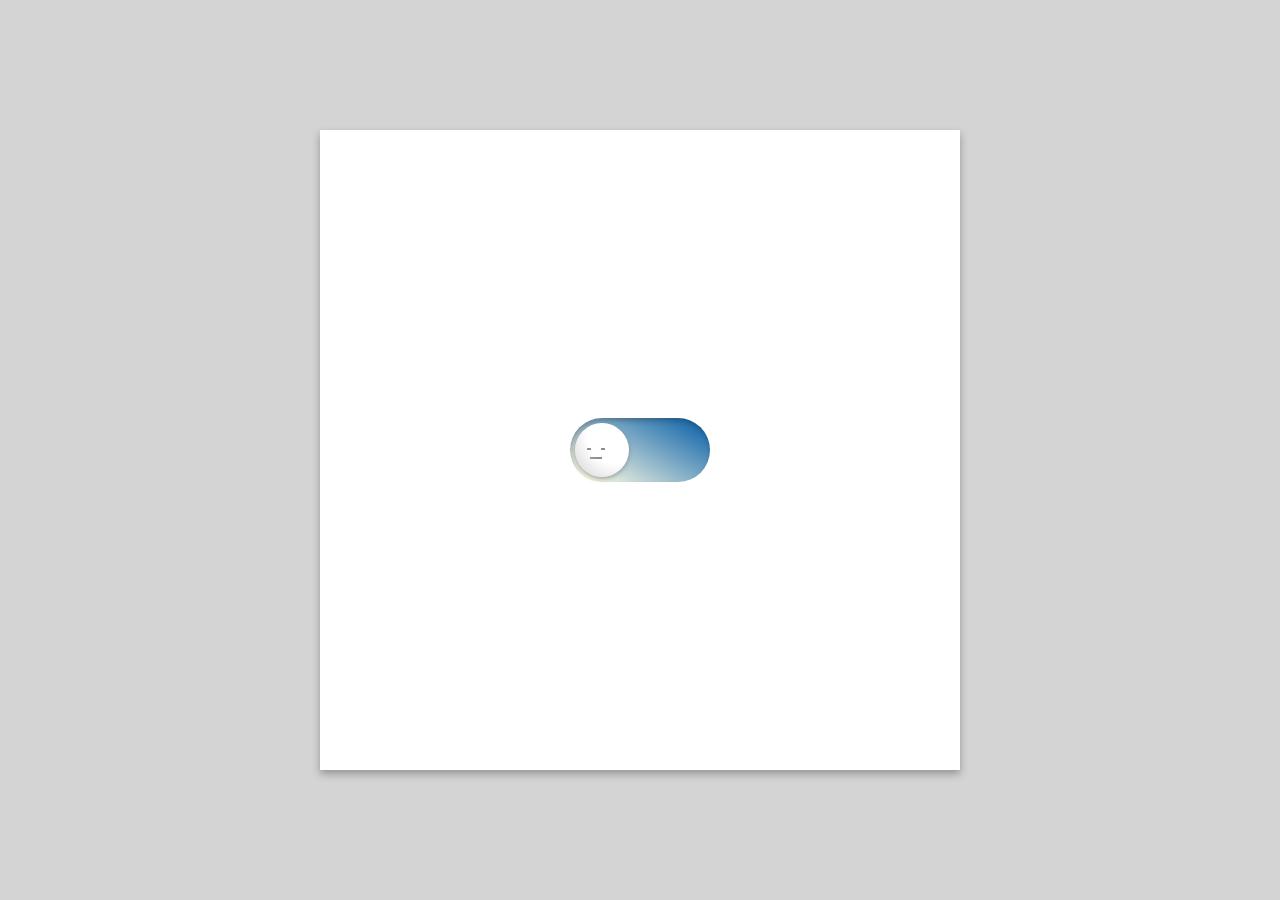
<file: buttons/btn_face/face.html>
<!DOCTYPE html>
<html lang="en">

<head>
	<meta charset="UTF-8">
	<meta name="viewport" content="width=device-width, initial-scale=1.0">
	<meta http-equiv="X-UA-Compatible" content="ie=edge">
	<title>faceBtn</title>
	<link rel="stylesheet" href="./face.css">
</head>

<body>
	<div class="wrap">
		<div class="btn_bg" onclick="btnClick()">
			<div class="btn">
				<div class="btn_face">
					<div class="sq sq_front">
						<div class="left_eye"></div>
						<div class="right_eye"></div>
						<div class="mouth"></div>
					</div>
					<div class="sq sq_left"></div>
					<div class="sq sq_back">
						<div class="left_eye"></div>
						<div class="right_eye"></div>
						<div class="mouth"></div>
					</div>
					<div class="sq sq_right"></div>
				</div>
			</div>
		</div>
	</div>
</body>

</html>
<script>
	const btnToggle = document.getElementsByClassName('btn');
	const btnBgToggle = document.getElementsByClassName('btn_bg');
	const btnFaceToggle = document.getElementsByClassName('btn_face')

	function btnClick() {
		btnToggle[0].classList.toggle('btn_open')
		btnBgToggle[0].classList.toggle('btn_bg_open')
		btnFaceToggle[0].classList.toggle('btn_face_open')
	}
</script>
</file>
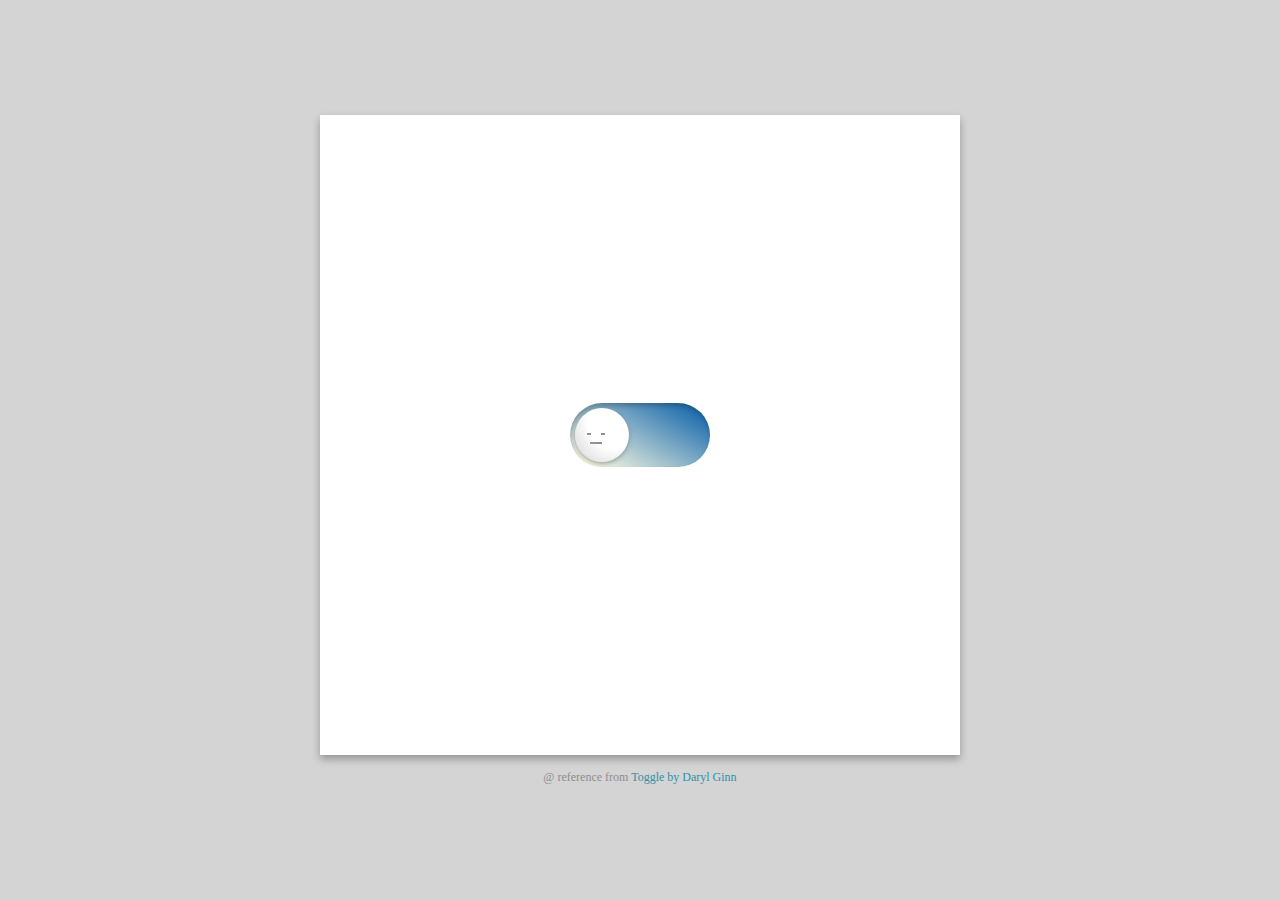
<file: CSS/btn_face/faceBtn.html>
<!DOCTYPE html>
<html lang="en">

<head>
	<meta charset="UTF-8">
	<meta name="viewport" content="width=device-width, initial-scale=1.0">
	<meta http-equiv="X-UA-Compatible" content="ie=edge">
	<title>faceBtn</title>
	<link rel="stylesheet" href="./faceBtn.css">
</head>

<body>
	<div class="wrap">
		<div class="btn_bg" onclick="btnClick()">
			<div class="btn">
				<div class="btn_face">
					<div class="sq sq_front">
						<div class="left_eye"></div>
						<div class="right_eye"></div>
						<div class="mouth"></div>
					</div>
					<div class="sq sq_left"></div>
					<div class="sq sq_back">
						<div class="left_eye"></div>
						<div class="right_eye"></div>
						<div class="mouth"></div>
					</div>
					<div class="sq sq_right"></div>
				</div>
			</div>
		</div>
	</div>
	<div class="info">
		@ reference from
		<a href="https://dribbble.com/shots/4318035-Toggle">Toggle by Daryl Ginn</a>
	</div>
</body>

</html>
<script>
	const btnToggle = document.getElementsByClassName('btn');
	const btnBgToggle = document.getElementsByClassName('btn_bg');
	const btnFaceToggle = document.getElementsByClassName('btn_face')

	function btnClick() {
		btnToggle[0].classList.toggle('btn_open')
		btnBgToggle[0].classList.toggle('btn_bg_open')
		btnFaceToggle[0].classList.toggle('btn_face_open')
	}
</script>
</file>
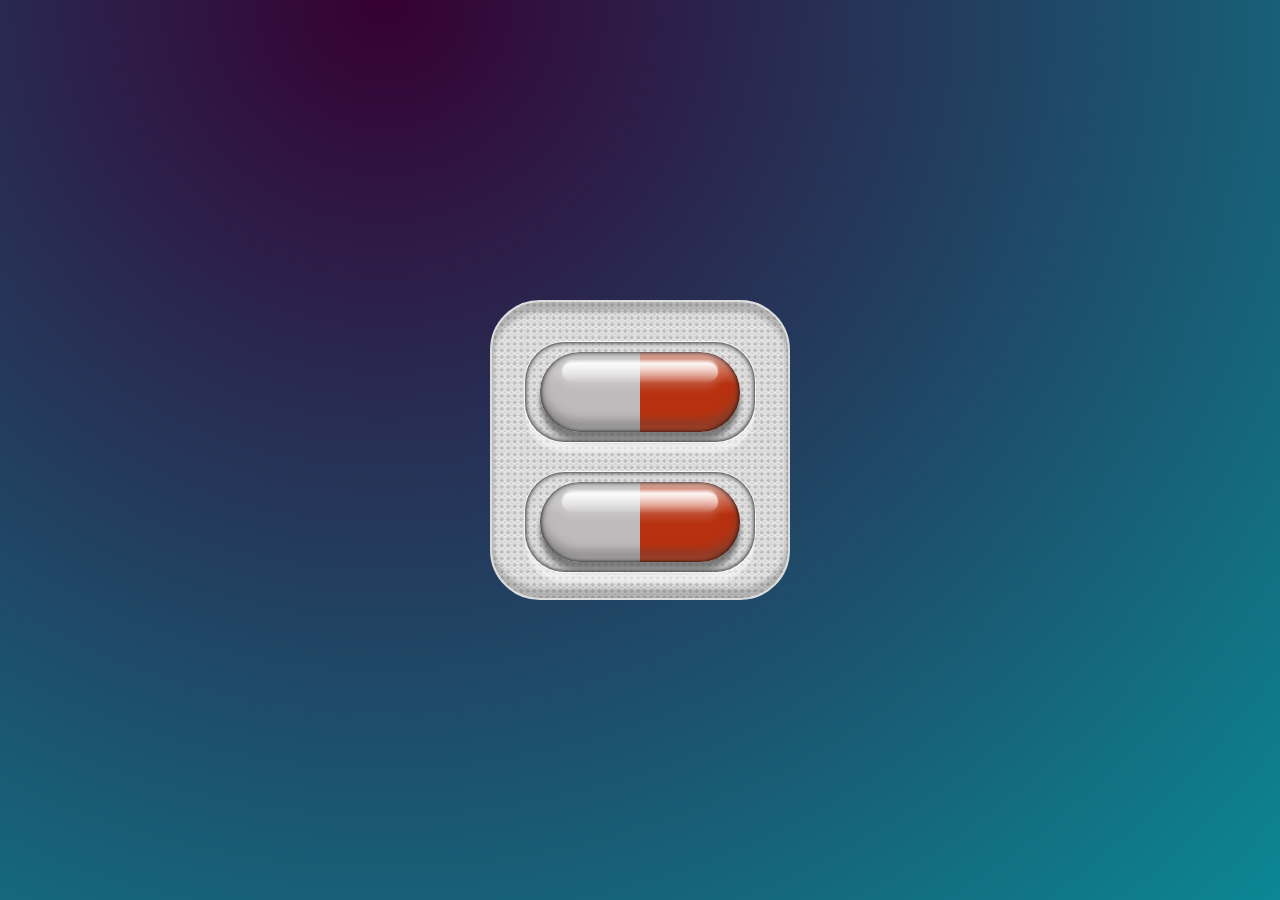
<file: CSS/capsule/capsule.html>
<!DOCTYPE html>
<html lang="en">

<head>
	<meta charset="UTF-8">
	<title>capsule</title>
	<style type="text/css">
		* {
			margin: 0;
			padding: 0;
			list-style: none;
			box-sizing: border-box;
			font-size: 'Noto Sans TC', 'Microsoft JhengHei', 'Arial'
		}

		body {
			background-image: -webkit-radial-gradient(30% 0%, farthest-corner circle, #360033 0px, #0b8793 100%);
			background-repeat: no-repeat;
			height: 100vh;
			display: flex;
			justify-content: center;
			align-items: center;
		}

		.body {
			width: 300px;
			height: 300px;
			border: 2px solid #ddd;
			border-radius: 50px;
			background-color: rgba(190, 190, 190, 1);
			box-shadow: 0px 10px 5px rgba(10, 10, 10, 0.2) inset,
			0px -10px 5px rgba(10, 10, 10, 0.2) inset;

			/*切割線*/
			/*background-image: linear-gradient(90deg,#aaa 19px,transparent 20px);
			background-size: 26px 2px ;
			background-repeat:repeat-x;
			background-position: left 155px;*/
			/*鋁箔紙*/
			background-image: linear-gradient(45deg, transparent 6px, rgba(220, 220, 220, .6) 6px, #dcdcdc 7px, #f0f0f0),
			linear-gradient(-45deg, transparent 6px, rgba(220, 220, 220, .6) 6px, #dcdcdc 7px, #f0f0f0),
			linear-gradient(225deg, transparent 6px, rgba(255, 255, 255, 0.7) 6px, rgba(255, 255, 255, 0.7) 7px, transparent),
			linear-gradient(-225deg, transparent 6px, rgba(255, 255, 255, 0.7) 6px, rgba(255, 255, 255, 0.7) 7px, transparent);
			background-position: 0 0;
			/*background-repeat: no-repeat;*/
			background-size: 6.5px 6.5px;


		}

		.body:before {
			content: '';
			background-color: #fa0;
		}

		.cp {
			position: relative;
			z-index: 2;
			width: 200px;
			height: 80px;
			background-color: #ccc;
			margin: 50px auto;
			border-radius: 40px;
			background-size: 50% 100%;
			background-position: left top, right top;
			background-repeat: no-repeat;
			background-image: linear-gradient(0deg, hsla(344, 3%, 85%, 1.0) 0%,
			hsla(344, 3%, 74%, 1.0) 10%,
			hsla(344, 3%, 74%, 1.0) 60%,
			hsla(344, 3%, 90%, 1.0) 100%),
			linear-gradient(0deg, hsla(12, 84%, 48%, 1.0) 0%,
			hsla(12, 84%, 39%, 1.0) 10%,
			hsla(12, 84%, 39%, 1.0) 60%,
			hsla(12, 84%, 83%, 1.0) 100%);
			box-shadow: 0px 0px 4px #000 inset,
			0px -12px 10px hsla(0, 0%, 30%, 0.4) inset,
			0px 8px 7px hsla(0, 0%, 30%, 0.2) inset,
			0px 10px 5px hsla(0, 0%, 30%, 0.6),
			0px 5px 3px hsla(0, 0%, 30%, 0.2);



		}

		.cp:before,
		.cp:after {
			content: '';
			position: relative;
			display: block;
			width: 200px;
			height: 80px;

		}

		.cp:after {
			width: 78%;
			height: 20px;
			/*background-color: #fff;*/
			border-radius: 10px;
			background-image: linear-gradient(0deg, rgba(255, 255, 255, 0.2) 0%, rgba(255, 255, 255, 0.9) 90%, rgba(255, 255, 255, 0.8) 100%);
			margin: auto;
			top: 10px;

			box-shadow: 0px 5px 8px rgba(250, 250, 250, 0.2),
			0px -2px 2px rgba(250, 250, 250, 0.6);

		}

		.cp:before {
			position: absolute;
			z-index: -1;
			width: 230px;
			height: 100px;
			top: -10px;
			left: -15px;
			border-radius: 40px;
			/*background-color: hsla(0, 0%, 100%, 0.1);*/
			box-shadow: 0px 0px 0px 1px hsla(0, 0%, 100%, 0.7),
			0px 0px 5px #000 inset,
			0px -1px 10px rgba(20, 20, 20, 0.3) inset,
			0px 0px 10px #fff inset,
			0px 8px 2px rgba(255, 255, 255, 0.2),
			0px 11px 2px rgba(255, 255, 255, 0.4);



		}
	</style>
</head>

<body>
	<div class="body">
		<div class="cp cp1"></div>
		<div class="cp cp2"></div>
	</div>


</body>

</html>
</file>
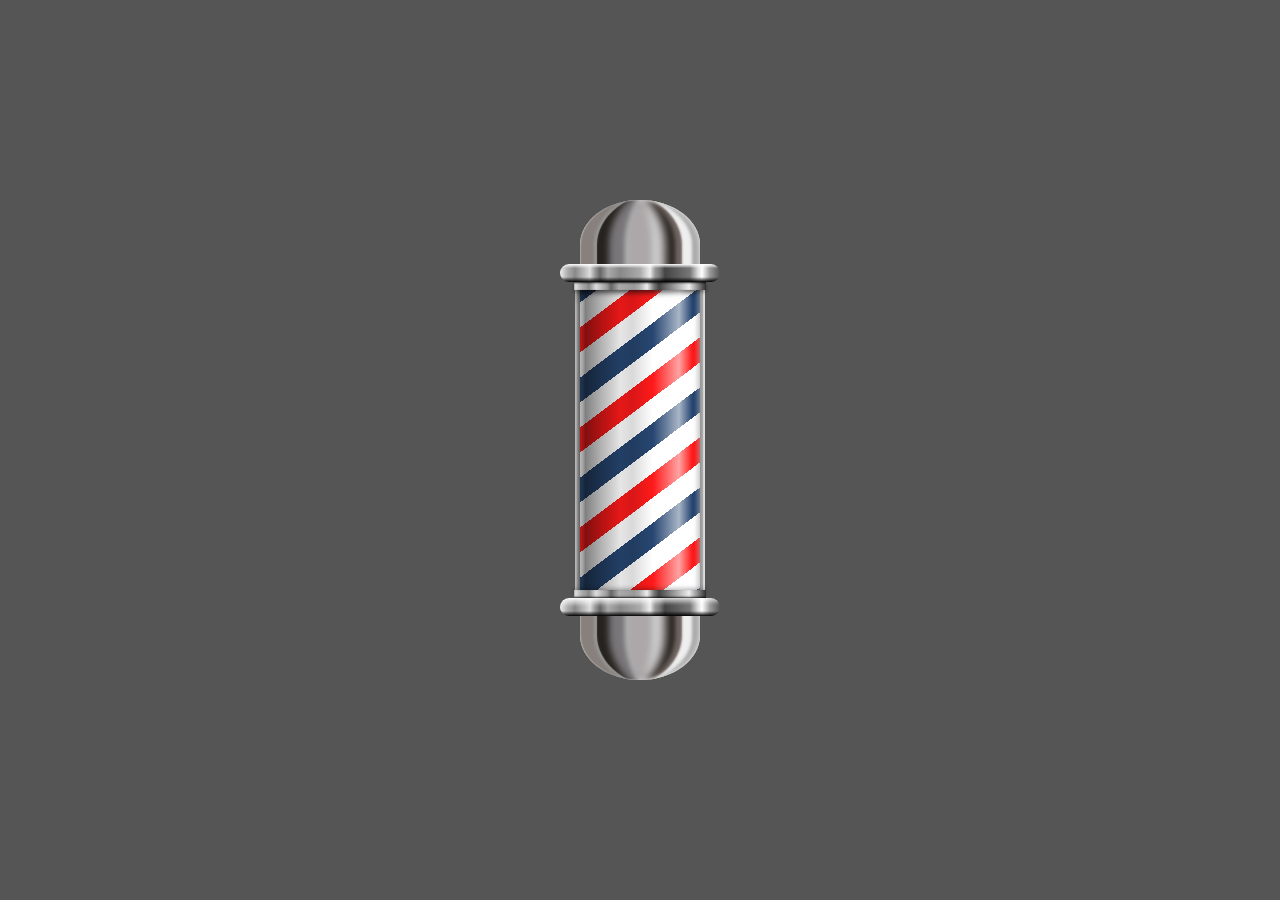
<file: CSS/hair_light/hair_light.html>
<!DOCTYPE html>
<html lang="en">

<head>
	<meta charset="UTF-8">
	<title>hair_light</title>
	<link rel="stylesheet" href="hair_light.css" media="screen" title="no title" charset="utf-8">



</head>

<body>
	<div class="hair_light">
		<div class="head"></div>
		<div class="body"></div>
		<div class="footer"></div>
	</div>


</body>

</html>
</file>
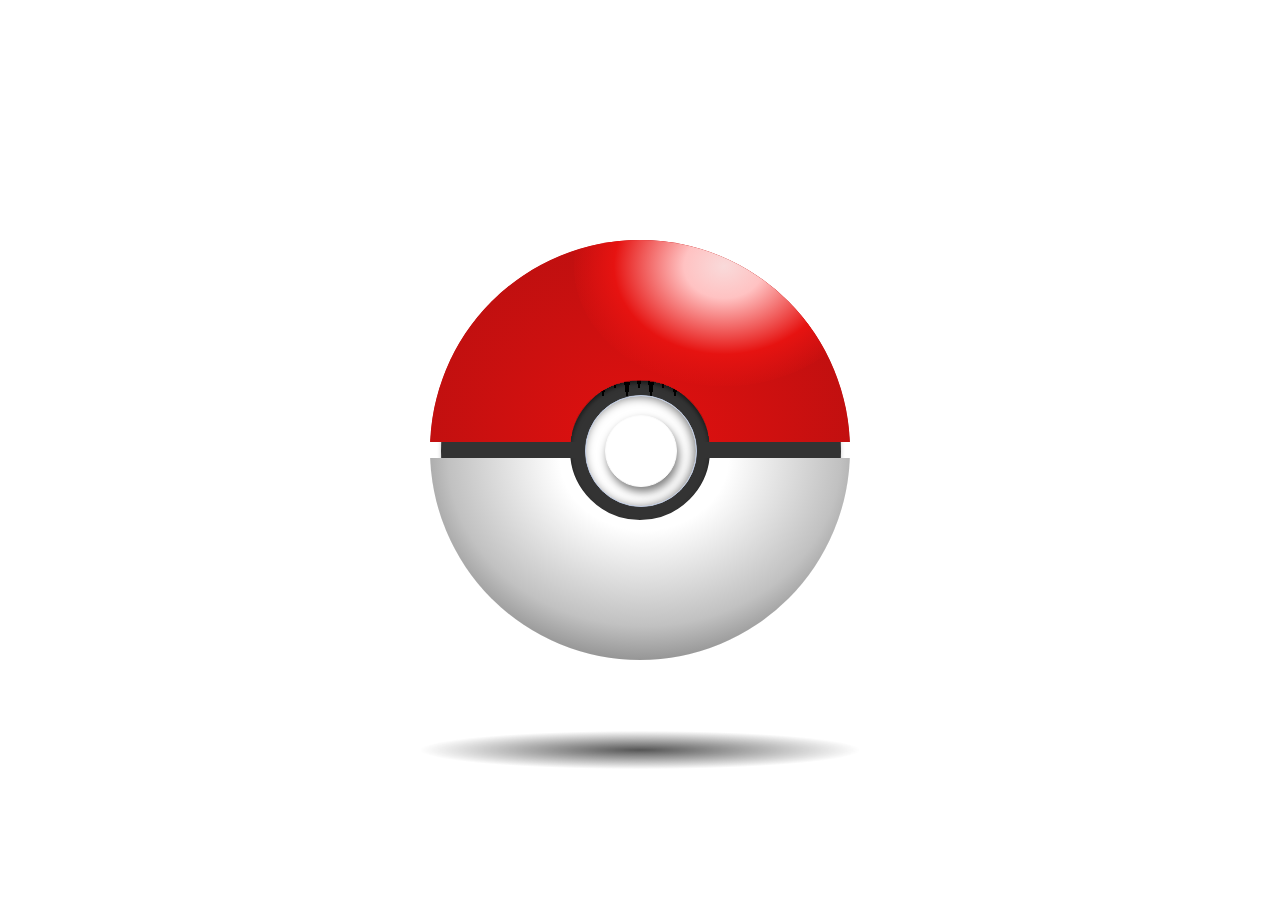
<file: CSS/pokemon_ball/pokemon-ball.html>
<!DOCTYPE html>
<html lang="en">
<head>
	<meta charset="UTF-8">
	<title>pokemon ball</title>
	<link rel="stylesheet" type="text/css" href="pokemon-ball.css">
</head>
<body>
<div class="bg">
	<div class="ball">

	
		<div class="ballhead"></div>
		<div class="ballbody"></div>
		<div class="ballfooter"></div>

	</div>

</div>
	<div class="ballshadow"></div>
</body>
</html>
</file>
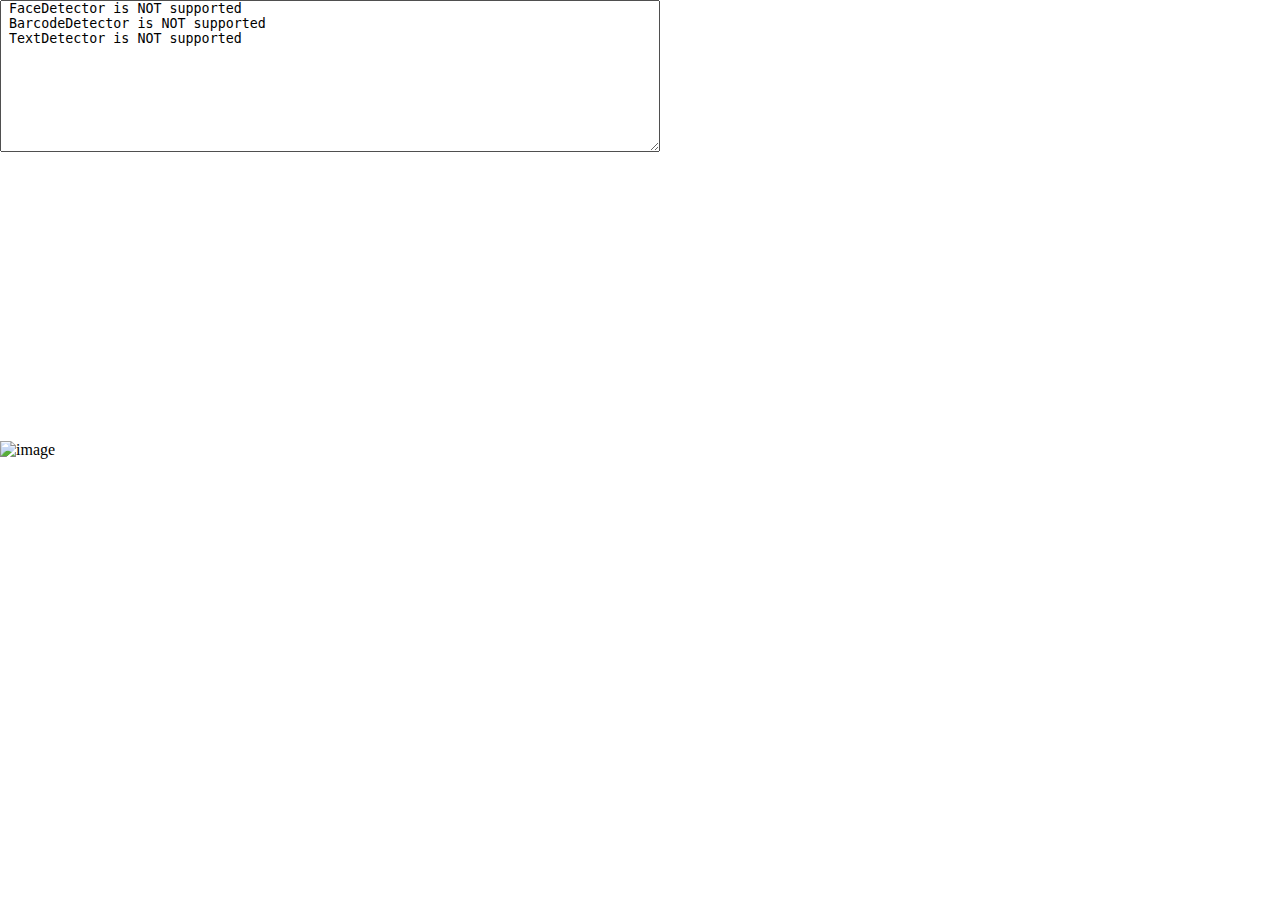
<file: JS/faceDetector/faceDetector.html>
<!DOCTYPE html>
<html lang="en">

<head>
	<meta charset="UTF-8">
	<meta name="viewport" content="width=device-width, initial-scale=1.0">
	<meta http-equiv="X-UA-Compatible" content="ie=edge">
	<title>FaceDetector</title>
	<style>
		* {
			box-sizing: border-box;
			padding: 0;
			margin: 0;
		}

		#container {
			position: absolute;
			width: 100%;
			height: auto;
			top: 50%;
			transform: translateY(-50%);
		}

		.landmark {
			padding: 5px;
			position: absolute;
		}

		.mouth {
			border: 2px solid #FF307F;
		}
	</style>
</head>

<body>
	<textarea id="text" rows=10 cols=80></textarea>
	<div id="container">
		<img id="face-image" alt="image" style="width: 100%;" />
	</div>


</body>

</html>
<script type="text/javascript">
	window.onload = main();
	function main() {
		const faceDetector = new FaceDetector({ fastMode: true, maxDetectedFaces: 10 });

		const image = document.getElementById('face-image');
		const container = document.getElementById('container');

		image.src = './IMG_5687.jpg'
		// image.src = './IMG_6997.PNG'

		image.onload = function () {
			setTimeout(handleDetect, 100);
		};

		function handleDetect() {
			const rate = image.offsetWidth / image.naturalWidth;
			console.log(rate, image.offsetWidth, image.naturalWidth);


			faceDetector.detect(image)
				.then(detectedFaces => {
					console.log(detectedFaces);
					detectedFaces.forEach(face => {
						const { width, height, top, left, x, y } = face.boundingBox
						const faceBox = document.createElement('div');
						faceBox.style.position = 'absolute';
						faceBox.style.left = rate * x + 'px';
						faceBox.style.top = rate * y + 'px';
						faceBox.style.width = rate * width + 'px';
						faceBox.style.height = rate * height + 'px';
						faceBox.style.border = '2px solid #3AF4D5';


						//create eyes and mouth
						face.landmarks.forEach(landmark => {
							const el = document.createElement('div');
							el.classList.add('landmark', landmark.type)
							el.style.cssText = `
							top: ${rate * (landmark.location.y - top - 10)}px; 
							left: ${rate * (landmark.location.x - left - 10)}px; 
							border:2px solid #FFFC56;
							`;
							faceBox.appendChild(el);
						})

						container.appendChild(faceBox);
						console.log(faceBox);

					})
				})
				.catch((e) => {
					console.error("Face Detection failed, boo.", e);
				});
		}
	}
</script>
<script>
	var text = document.getElementById('text');
	if (window.FaceDetector == undefined) {
		text.value = ' FaceDetector is NOT supported\n'
	} else {
		text.value = ' FaceDetector is supported\n'
	}

	if (window.BarcodeDetector == undefined) {
		text.value += ' BarcodeDetector is NOT supported\n'
	} else {
		text.value += ' BarcodeDetector is supported\n'
	}


	if (window.TextDetector == undefined) {
		text.value += ' TextDetector is NOT supported\n'
	} else {
		text.value += ' TextDetector is supported\n'
	}


</script>
</file>
<file: buttons/btn_face/face.css>
*{
margin: 0;
padding: 0;
list-style:none;
box-sizing: border-box;
font-size: 'Noto Sans TC', 'Microsoft JhengHei', 'Arial'
}
body{
	width: 100vw;
	height: 100vh;
	display: flex;
	justify-content: center;
	align-items: center;
	background-color: #D4D4D4;
}
.wrap{
	width: 50vw;
	height: 50vw;
	box-shadow: 0 4px 8px rgba(0,0,0,.3);
	background-color: #fff;
	display: flex;
	justify-content: center;
	align-items: center;
}
.btn_bg{
	width: 140px;
	height: 64px;
	background-color: #D3D3D3;
	background-image: linear-gradient(30deg,#FF5F6D 0%, #FFC371 35%, #FFFDE4 40%,#005AA7 100%);
	background-size:280px 64px ;
	background-position:140px 0px; 
	box-shadow: inset 1px 3px 4px rgba(40,40,40,.3);
	border-radius: 32px;
	position: relative;
	transition: .5s cubic-bezier(.39,.55,.46,.62);
}
.btn{
	width: 54px;
	height: 54px;
	background-color: #fff;
	border-radius: 54px;
	position: absolute;
	top: 5px;
	left: 5px;
	box-shadow: 0 2px 4px rgba(100,100,100,.5);
	transition: .5s cubic-bezier(.39,.55,.46,.62);
}
.btn:before{
	content: '';
	width: 54px;
	height: 54px;
	border-radius: 54px;
	position: absolute;
	background: radial-gradient(farthest-corner at 40px 10px, rgba(255,255,255,0) 50%, rgba(210,210,210,.8) 90%);
	z-index: 1000;
}
.btn_face{
	width: 54px;
	height: 54px;
	transform-style: preserve-3d;
	position: relative;
	display: flex;
	justify-content: center;
	align-items: center;
	transition: .5s cubic-bezier(.39,.55,.46,.62);
}
.sq{
	width: 30px;
	height: 30px;
	position: absolute;
	top: 12px;
	left: 12px;
	background-color: #fff;
}
.sq_front {
	-webkit-transform: translateZ(15px);
}

.sq_left {
	transform: rotateY(-90deg); 
	margin-left: -15px;
}

.sq_right{
	transform: rotateY(90deg); 
	margin-left: 15px;
}
.sq_back {
	transform: translateZ(-15px) rotateX(0deg) rotateY(180deg);
}

.sq > div{
	position: absolute;
}
.sq .left_eye{
	left: 6px;
}
.sq .right_eye{
	right: 6px;
}

/* close face */
.sq_front .left_eye,.sq_front .right_eye{
	width: 4px;
	height: 2px;
	background-color: #8E8E8E;
	top: 13px;
}
.sq_front .mouth{
	width: 12px;
	height: 2px;
	background-color: #8E8E8E;
	top: 22px;
	left: 3px;
}
.sq_front .left_eye{
	left: 0px;
}
.sq_front .right_eye{
	right: 12px;
}

/* open face */
.sq_back .left_eye,.sq_back .right_eye{
	width: 4px;
	height: 4px;
	background-color: #8E8E8E;
	border-radius: 50%;
	top: 6px;
}
.sq_back .left_eye{
	left: 12px;
}
.sq_back .right_eye{
	right: 0px;
}
.sq_back .mouth{
	width: 16px;
	height: 7px;
	background-color: #8E8E8E;
	border-radius: 0 0 14px 14px;
	top: 16px;
	right: 1px;
}

/* open */
.btn_bg_open{
	background: #FF5F6D;
	background-image: linear-gradient(30deg,#FF5F6D 0%, #FFC371 35%, #FFFDE4 75%,#005AA7 100%);
	background-size:280px 64px ;
	background-position:280px 0px;
	transition: .5s cubic-bezier(.39,.55,.46,.62);
}
.btn_open{
	left: 81px;
	transition: .5s cubic-bezier(.39,.55,.46,.62);
}
.btn_face_open{
	-webkit-transform: rotateY(180deg);
	transition: .5s cubic-bezier(.39,.55,.46,.62);
}
</file>
<file: CSS/btn_face/faceBtn.css>
*{
margin: 0;
padding: 0;
list-style:none;
box-sizing: border-box;
font-size: 'Noto Sans TC', 'Microsoft JhengHei', 'Arial';
text-decoration: none;
}
body{
	width: 100vw;
	height: 100vh;
	display: flex;
	flex-direction: column;
	justify-content: center;
	align-items: center;
	background-color: #D4D4D4;
}
.wrap{
	width: 50vw;
	height: 50vw;
	box-shadow: 0 4px 8px rgba(0,0,0,.3);
	background-color: #fff;
	display: flex;
	justify-content: center;
	align-items: center;
}
.info{
	font-size: 12px;
	color: #8E8E8E;
	margin-top: 15px;
}
.info a{
	color: #2F92A7;
}
.btn_bg{
	width: 140px;
	height: 64px;
	background-color: #D3D3D3;
	background-image: linear-gradient(30deg,#FF5F6D 0%, #FFC371 35%, #FFFDE4 40%,#005AA7 100%);
	background-size:280px 64px ;
	background-position:140px 0px; 
	box-shadow: inset 1px 3px 4px rgba(40,40,40,.3);
	border-radius: 32px;
	position: relative;
	transition: .3s cubic-bezier(.39,.55,.46,.62);
	cursor: pointer;
}
.btn{
	width: 54px;
	height: 54px;
	background-color: #fff;
	border-radius: 54px;
	position: absolute;
	top: 5px;
	left: 5px;
	box-shadow: 0 2px 4px rgba(100,100,100,.5);
	transition: .3s cubic-bezier(.39,.55,.46,.62);
}
.btn:before{
	content: '';
	width: 54px;
	height: 54px;
	border-radius: 54px;
	position: absolute;
	background: radial-gradient(farthest-corner at 40px 10px, rgba(255,255,255,0) 50%, rgba(210,210,210,.8) 90%);
	transform: translateZ(100px);
	z-index: 1000;
}
.btn_face{
	width: 54px;
	height: 54px;
	transform-style: preserve-3d;
	position: relative;
	display: flex;
	justify-content: center;
	align-items: center;
	transition: .3s cubic-bezier(.39,.55,.46,.62);
}
.sq{
	width: 30px;
	height: 30px;
	position: absolute;
	top: 12px;
	left: 12px;
	background-color: #fff;
}
.sq_front {
	-webkit-transform: translateZ(15px);
}

.sq_left {
	transform: rotateY(-90deg); 
	margin-left: -15px;
}

.sq_right{
	transform: rotateY(90deg); 
	margin-left: 15px;
}
.sq_back {
	transform: translateZ(-15px) rotateX(0deg) rotateY(180deg);
}

.sq > div{
	position: absolute;
}
.sq .left_eye{
	left: 6px;
}
.sq .right_eye{
	right: 6px;
}

/* close face */
.sq_front .left_eye,.sq_front .right_eye{
	width: 4px;
	height: 2px;
	background-color: #8E8E8E;
	top: 13px;
}
.sq_front .mouth{
	width: 12px;
	height: 2px;
	background-color: #8E8E8E;
	top: 22px;
	left: 3px;
}
.sq_front .left_eye{
	left: 0px;
}
.sq_front .right_eye{
	right: 12px;
}

/* open face */
.sq_back .left_eye,.sq_back .right_eye{
	width: 4px;
	height: 4px;
	background-color: #8E8E8E;
	border-radius: 50%;
	top: 6px;
}
.sq_back .left_eye{
	left: 12px;
}
.sq_back .right_eye{
	right: 0px;
}
.sq_back .mouth{
	width: 16px;
	height: 7px;
	background-color: #8E8E8E;
	border-radius: 0 0 14px 14px;
	top: 16px;
	right: 1px;
}

/* open */
.btn_bg_open{
	background: #FF5F6D;
	background-image: linear-gradient(30deg,#FF5F6D 0%, #FFC371 35%, #FFFDE4 75%,#005AA7 100%);
	background-size:280px 64px ;
	background-position:280px 0px;
	transition: .3s cubic-bezier(.39,.55,.46,.62);
}
.btn_open{
	left: 81px;
	transition: .3s cubic-bezier(.39,.55,.46,.62);
}
.btn_face_open{
	-webkit-transform: rotateY(180deg);
	transition: .3s cubic-bezier(.39,.55,.46,.62);
}
</file>
<file: CSS/hair_light/hair_light.css>
*{
margin: 0;
padding: 0;
list-style:none;
box-sizing: border-box;
font-size: 'Noto Sans TC', 'Microsoft JhengHei', 'Arial'
}
body{
	height: 100vh;
	display: flex;
	justify-content: center;
	align-items: center;
	background-color: #555;
}
.hair_light{
  width: 200px;
  height: 500px;
  
  /* border: 1px solid #aaa; */
}

.body{
  width: 120px;
  height: 300px;
  /*background-color: #ccc;*/
  /*border: 1px solid #aaa;*/
  margin: auto;
  position: relative;
  box-shadow: inset 0px 3px 6px hsla(0,0%,0%,0.5);
  background-image:linear-gradient(143deg,#0F3261 0px,#0F3261 10px,
                   	                     #fff 10px,#fff 30px,
                                         #f00 30px,#f00 50px,
                                         #fff 50px,#fff 70px,
                                         #0F3261 70px,#0F3261 90px,
                                         #fff 90px,#fff 110px,
                                         #f00 110px,#f00 130px,
                                         #fff 130px,#fff 150px,
                                         #0F3261 150px,#0F3261 170px,
                                         #fff 170px,#fff 190px);
  background-size: 100% 100px;
  /*background-repeat: no-repeat;*/
  animation: don 1.5s linear infinite;

}        	  


/*塑膠殼*/
.body:before{
  content: '';
  display: block;
  position: absolute;
  width: 130px;
  height: 100%;
  top: 0;
  left: -5px;
  background-color: rgba(255,255,255,0.1);
  /*塑膠殼反光*/
  background-image: linear-gradient(90deg,rgba(255,255,255,0.55) 0%,
                                         rgba(255,255,255,0.4) 1.5%,
                                         rgba(255,255,255,0.3) 1.5%,   	                                  
  	                                     rgba(0,0,0,0.1) 4%,
                                         rgba(5,5,5,0.5) 8%,
                                         rgba(0,0,0,0.3) 20%,
                                         rgba(0,0,0,0.1) 35%,
                                         rgba(0,0,0,0.15) 44%,
                                         transparent 60%,
                                         rgba(255,255,255,0.3) 70%,
                                         rgba(255,255,255,0.6) 80%,
                                         rgba(255,255,255,0.3) 85%,
                                         transparent 90%,
                                         transparent 92%,
                                         rgba(220,220,220,0.6) 98.5%,
                                         rgba(255,255,255,0.7) 98.5%,
                                         rgba(255,255,255,0.8) 100%),
                    linear-gradient(145deg,rgba(0,0,0,0.4) 0px,
                                          transparent 15px);
}

@keyframes don{
  0%{background-position: 0px 0px ;}
  50%{background-position: 0px 100px ;}
  100%{background-position: 0px 200px ;}
}



/*上蓋*/
.head{
  width: 120px;
  height: 90px;
  margin: auto;
  position: relative;
  /*background-color: #ccc;*/
  border-radius: 50% 50% 0 0 ;
  box-shadow:1px 0px 2px -1px #FFf inset,
             22px 0px 3px -8px hsla(18, 4%, 50%, 0.9) inset,
             25px 0px 1px -8px #999 inset, 
             55px 0px 6px -26px #27241F inset,   
             105px 0px 5px -60px #787679 inset,
             135px 0px 5px -87px #bbb inset,  

             0px 0px 6px -1px #fff inset,     
             -10px 0px 3px -2px #AAA inset, 
             -28px 0px 2px -10px #eee inset,
             -40px 0px 4px -15px #706562 inset,
             -65px 0px 8px -30px #292420 inset, 
             -127px 0px 4px -87px #D0CCCD inset,
             -135px 0px 6px -87px #ccc inset,
             -86px 0px 0px -5px #ACA8A9 inset;
  


}

/*蓋子下方*/
.head:before{
	position: absolute;
	z-index: 2;
	content: '';
	display: block;
	width: 160px;
	height: 18px;
	background-color: #fff;
	bottom: 8px;
	right: -20px;
	border-radius: 11px;
	background-image:linear-gradient(180deg,#fff 0px,rgba(255,255,255,0.3) 3px,transparent 4px),
	                 linear-gradient(0deg,#000 0px,rgba(0,0,0,0.4) 3px,transparent 5px),
	                 linear-gradient(90deg,
		                  #eee 0px,#aaa 8px,#999 12px,#888 15px,
		                  #ddd 30px,#999 35px,#666 40px,#aaa 48px,
		                  #888 60px,#aaa 80px,#eee 90px,#999 95px,
		                  #777 100px,#444 105px,#777 130px,#ddd 138px,
		                  #fff 142px,#999 150px,#555 160px);
	/*box-shadow: 0px 2px 2px 0px rgba(0,0,0,0.4);*/
}

/*蓋子下下方*/
.head:after{
	position: absolute;
	z-index: 1;
	content: '';
	display: block;
	width: 132px;
	height: 8px;
	background-color: #fff;
	bottom: 0px;
	right: -6px;
	/*border-radius: 11px;*/
	background-image:
	                 linear-gradient(90deg,
		                  #eee 0px,#aaa 8px,#999 12px,#888 15px,
		                  #ddd 22px,#999 33px,#666 37px,#aaa 45px,
		                  #999 60px,#aaa 65px,#eee 73px,#999 78px,
		                  #777 80px,#444 85px,#eee 115px,#444 130px);
	box-shadow: 0px 2px 4px 0px rgba(0,0,0,0.4),
				0px 1px 2px 0px rgba(0,0,0,.8) inset;
}








/*下蓋*/
.footer{
  width: 120px;
  height: 90px;
  margin: auto;
  position: relative;
  /*background-color: #ccc;*/
  border-radius: 50% 50% 0 0 ;
  box-shadow:1px 0px 2px -1px #FFE inset,
             22px 0px 3px -8px hsla(18, 4%, 50%, 0.9) inset,
             25px 0px 1px -8px #999 inset, 
             55px 0px 6px -26px #27241F inset,   
             105px 0px 5px -60px #787679 inset,
             135px 0px 5px -87px #bbb inset,  

             0px 0px 6px -1px #fff inset,     
             -10px 0px 3px -2px #AAA inset, 
             -28px 0px 2px -10px #eee inset,
             -40px 0px 4px -15px #706562 inset,
             -65px 0px 8px -30px #292420 inset, 
             -127px 0px 4px -87px #D0CCCD inset,
             -135px 0px 6px -87px #ccc inset,
             -86px 0px 0px -5px #ACA8A9 inset,
             0px 3px 0px 0px #000 inset;

  transform: rotateX(180deg);
}

/*蓋子下方*/
.footer:before{
	position: absolute;
	z-index: 2;
	content: '';
	display: block;
	width: 160px;
	height: 18px;
	background-color: #fff;
	bottom: 8px;
	right: -20px;
	border-radius: 11px;
	background-image:linear-gradient(1deg,#fff 0px,rgba(255,255,255,0.1) 8px,transparent 10px),
	                 linear-gradient(180deg,#000 0px,rgba(0,0,0,0.4) 3px,transparent 5px),
	                 linear-gradient(90deg,
		                  #eee 0px,#aaa 8px,#999 12px,#888 15px,
		                  #ddd 30px,#999 35px,#666 40px,#aaa 48px,
		                  #888 60px,#aaa 80px,#eee 90px,#999 95px,
		                  #777 100px,#444 105px,#777 130px,#ddd 138px,
		                  #fff 142px,#999 150px,#555 160px);
	/*box-shadow: 0px 2px 2px 0px rgba(0,0,0,0.4);*/
}

/*蓋子下下方*/
.footer:after{
	position: absolute;
	z-index: 1;
	content: '';
	display: block;
	width: 132px;
	height: 8px;
	background-color: #fff;
	bottom: 0px;
	right: -6px;
	/*border-radius: 11px;*/
	background-image:
	                 linear-gradient(90deg,
		                  #eee 0px,#aaa 8px,#999 12px,#888 15px,
		                  #ddd 22px,#999 33px,#666 37px,#aaa 45px,
		                  #999 60px,#aaa 65px,#eee 73px,#999 78px,
		                  #777 80px,#444 85px,#eee 115px,#444 130px);
	box-shadow: 0px 2px 4px 0px rgba(0,0,0,0.2),
				0px 1px 2px 0px rgba(0,0,0,.8) inset;
}
</file>
<file: CSS/pokemon_ball/pokemon-ball.css>
*{
		margin: 0;
		padding: 0;
		list-style:none;
	}
	body{
		height: 100vh;
		display: flex;
		justify-content: center;
		align-items: center;
	}

.bg{
	width: 500px;
	height: 500px;
	/*背景顏色*/
	/*background-color: #111;*/
	padding: 80px 0 0 80px;
	border-radius: 40px;
}

.ball{
	width: 420px;
	height: 420px;
	/*border: 1px solid #0a0;*/
	position: relative;
	border-radius: 50%;
	overflow: hidden;
	/*box-shadow: 0px 3px 4px rgba(0,0,0,.2);*/
}
/*小按鈕*/
.ball:after{
	content: '';
	position: absolute;
	width: 70px;
	height: 70px;
	top: 175px;
	left: 175px;
	background-color: #fff;
	border-radius: 50%;
	z-index: 4;

	border: 1px solid #FCFCFC;
	box-shadow: 2px 5px 9px rgba(0,0,0,.5);

}
/*大按鈕*/
.ball:before{
	content: '';
	position: absolute;
	width: 110px;
	height: 110px;
	top: 155px;
	left: 155px;
	background-color: #fff;
	border-radius: 50%;
	z-index: 2;

	border: 1px solid #BECAE2;
	box-shadow: -2px 1px 10px rgba(0,0,0,.5) inset;

}

.ballbody{
	width: 95.238%;
	height: 95.238%;
	margin:11px;
	top: 0;
	/*border: 1px solid #aaa;*/
	position: absolute;
	border-radius: 50%;
	background-color: #333333;
	overflow: hidden;
	/*z-index: -2;*/
	box-shadow: 0px 2px 4px rgba(0,0,0,.2);
	}
.ballbody:before{
	position: absolute;
	content: '';
	top:0;
	right:0;
	width: 100%;
	height:100%;
	/*border: 1px solid #a00;*/
	background-size: 24px;
	background-image: -webkit-radial-gradient(6px 6px , #000 0px, #000 6px,transparent 6px),
					  -webkit-radial-gradient(18px 18px , #000 0px, #000 6px,transparent 6px);
	/*box-shadow: 0 2px 2px #a00;*/
}

.ballhead{
	width: 100%;
	height: 48%;
	position: absolute;
	z-index: 1;

	/*border: 1px solid #a00;*/
	/*background-color: #C4110F;*/
	overflow: hidden;
}
/*上蓋*/
.ballhead:before{
	position: absolute;
	content: '';
	top:0px;
	right:0px;
	width: 140px;
	height: 140px;
	/*background-color: #FFf;*/
	border-radius: 50%;
	border: 140px solid #C60F0D;
	box-shadow: 0px 3px 4px rgba(0,0,0,.5) inset,
				0px 3px 4px rgba(0,0,0,.5);
}
/*上部陰影+亮點*/
.ballhead:after{
	content: '';
	position: absolute;
	/*border: 1px solid #a00; */
	z-index: 2;
	width: 100%;
	height: 100%;
	background-image: -webkit-radial-gradient(70% 13%,250px 200px,rgba(255, 240, 240, .9) 0px,
																  #FFC2C2 40px,
																  #E61311 110px,
																  hsla(0, 86%, 48%, 0.1) 150px,
																  transparent 150px),
					  -webkit-radial-gradient(50% 100%,270px 240px,transparent 25.5%,
					  											   hsla(0, 86%, 48%, .6) 25.5%,
					  											   hsla(0, 85%, 41%, 1.0) 80%,
					  											   hsla(0, 85%, 41%, .5) 100%);
}


.ballfooter{
	width: 100%;
	height: 48%;
	position: absolute;
	bottom: 0;
	z-index: 1;
	overflow: hidden;
}
/*下蓋*/
.ballfooter:before{
	position: absolute;
	content: '';
	bottom:0px;
	right:0px;
	width: 140px;
	height: 140px;
	/*background-color: #FFf;*/
	border-radius: 50%;
	border: 140px solid #fff;
	box-shadow: 0px 3px 4px rgba(0,0,0,.5) inset,
				0px 3px 4px rgba(0,0,0,.1);
}

/*下部陰影*/
.ballfooter:after{
	content: '';
	position: absolute;
	/*border: 1px solid #a00; */
	z-index: 2;
	width: 100%;
	height: 100%;
	background-image:-webkit-radial-gradient(51% 0%,280px 240px,transparent 30%,
																 rgba(100,100,100,.4) 70%,
																 rgba(80,80,80,.7) 90%,
																 rgba(30,30,30,1) 100%);
	/*background-image: linear-gradient(190deg,transparent 30%,rgba(100,100,100,1) 80%);*/
}

/*球下陰影*/
.ballshadow{
	position: absolute;
	margin: 100px auto;
	top: 200px;
	z-index: 5;
	width: 100%;
	height: 100%;
	/*border: 1px solid #a00;*/
	/*background-color: #000;*/
	background-image:-webkit-radial-gradient(50% 50%,400px 400px,#555 0px,
																 transparent 220px);
	transform: rotateX(85deg);
}
</file>
